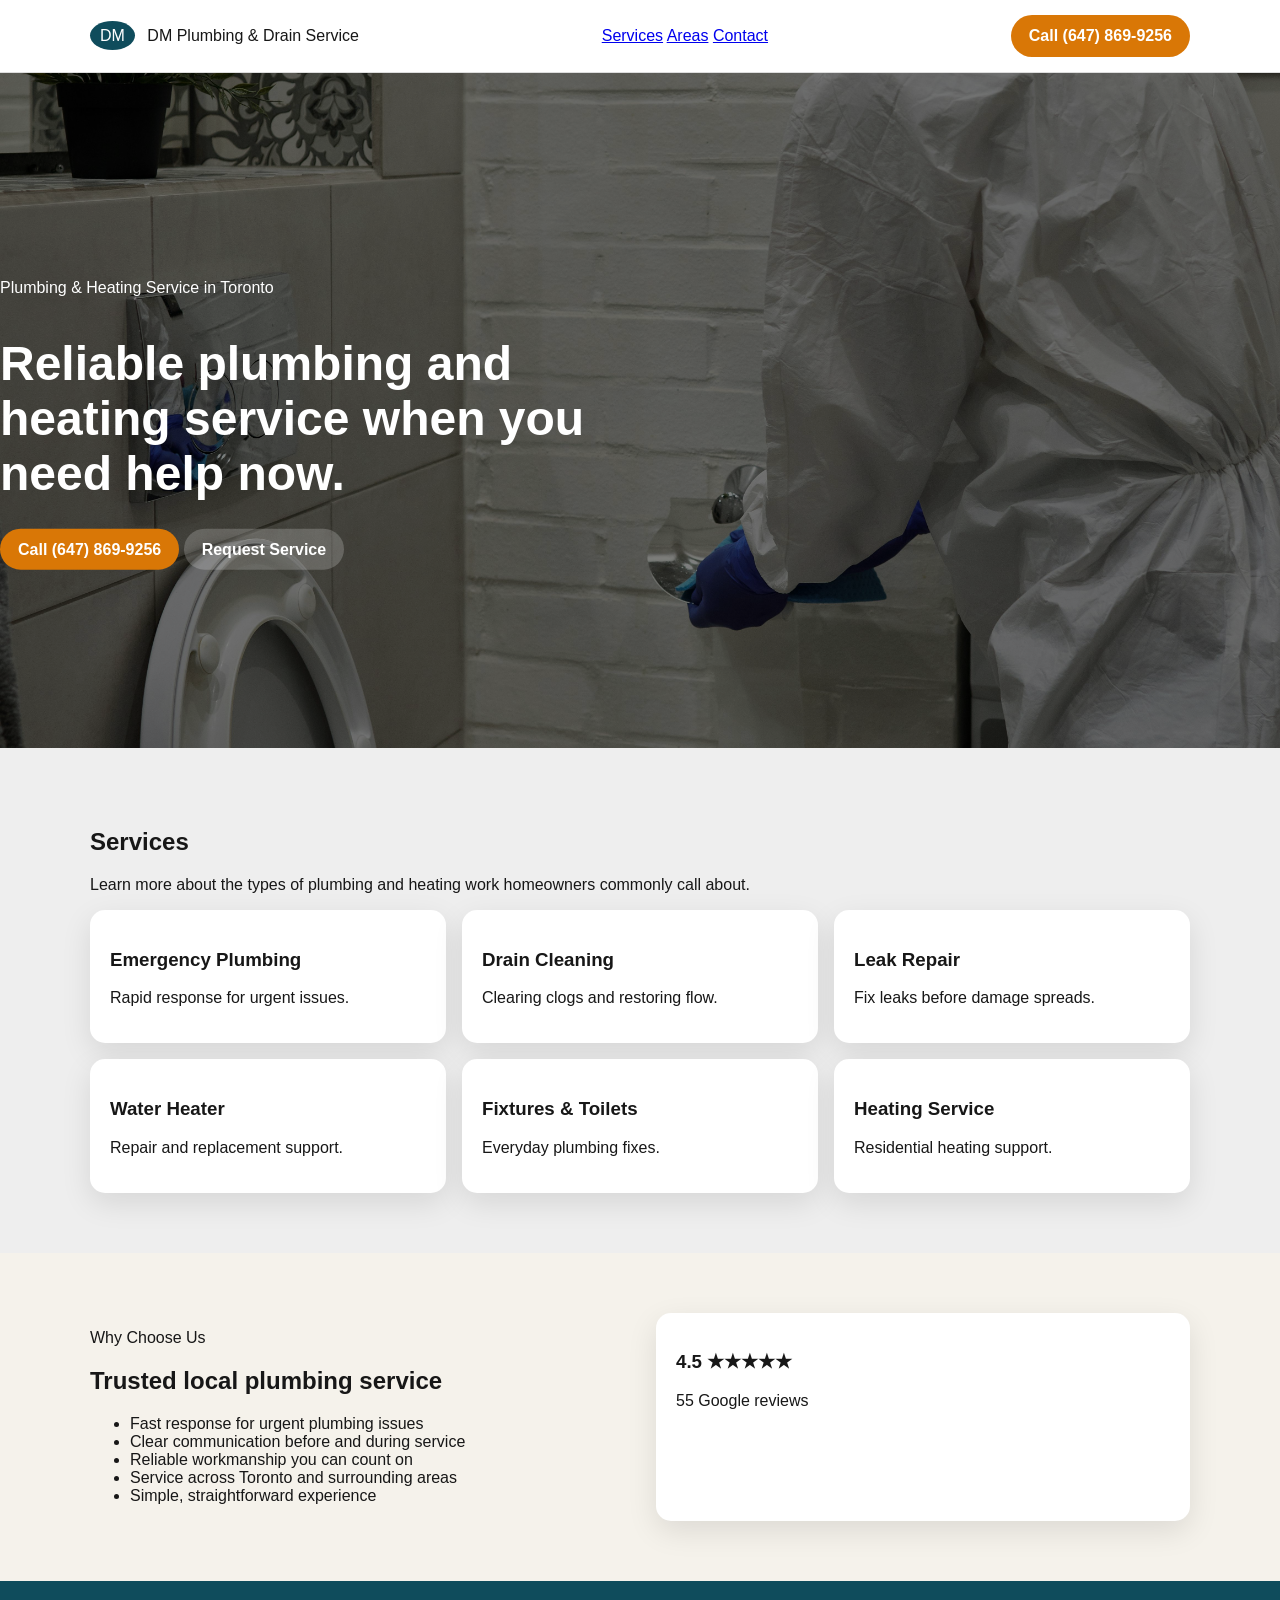
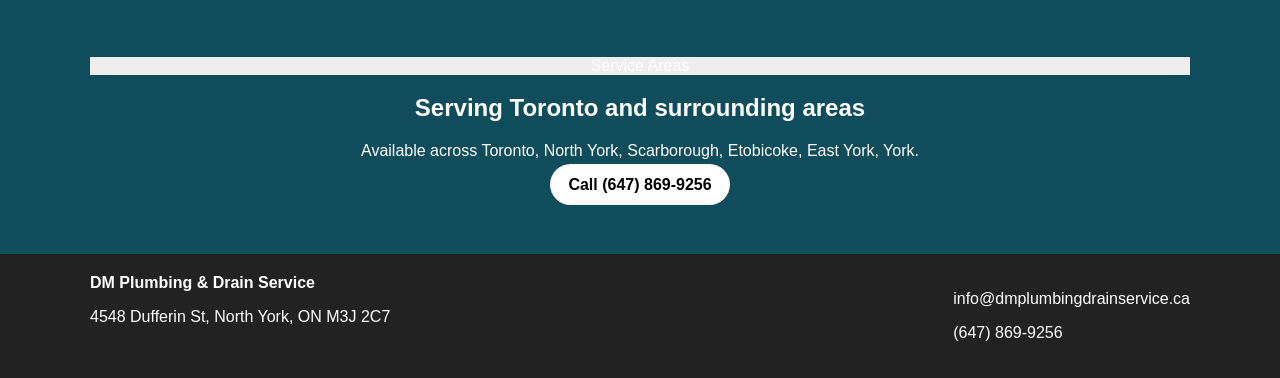
<file: index.html>
<!DOCTYPE html>
<html lang="en">
<head>
  <meta charset="UTF-8" />
  <meta name="viewport" content="width=device-width, initial-scale=1.0" />
  <title>DM Plumbing & Drain Service</title>
  <link rel="stylesheet" href="styles.css" />
</head>

<body>

<header class="header">
  <div class="container header-inner">
    <div class="brand">
      <span class="brand-mark">DM</span>
      DM Plumbing & Drain Service
    </div>

    <nav>
      <a href="#services">Services</a>
      <a href="#areas">Areas</a>
      <a href="contact.html">Contact</a>
    </nav>

    <a href="tel:+16478699256" class="btn primary">Call (647) 869-9256</a>
  </div>
</header>

<!-- HERO -->
<section class="hero">
  <img src="images/plumber-with-client.jpg" class="hero-img" />
  <div class="hero-overlay"></div>

  <div class="container hero-content">
    <p class="eyebrow">Plumbing & Heating Service in Toronto</p>

    <h1>
      Reliable plumbing and heating service when you need help now.
    </h1>

    <div class="hero-actions">
      <a href="tel:+16478699256" class="btn primary">Call (647) 869-9256</a>
      <a href="contact.html" class="btn secondary">Request Service</a>
    </div>
  </div>
</section>

<!-- SERVICES -->
<section id="services" class="section light">
  <div class="container">
    <h2>Services</h2>
    <p class="muted">
      Learn more about the types of plumbing and heating work homeowners commonly call about.
    </p>

    <div class="grid">
      <div class="card"><h3>Emergency Plumbing</h3><p>Rapid response for urgent issues.</p></div>
      <div class="card"><h3>Drain Cleaning</h3><p>Clearing clogs and restoring flow.</p></div>
      <div class="card"><h3>Leak Repair</h3><p>Fix leaks before damage spreads.</p></div>
      <div class="card"><h3>Water Heater</h3><p>Repair and replacement support.</p></div>
      <div class="card"><h3>Fixtures & Toilets</h3><p>Everyday plumbing fixes.</p></div>
      <div class="card"><h3>Heating Service</h3><p>Residential heating support.</p></div>
    </div>
  </div>
</section>

<!-- WHY -->
<section class="section">
  <div class="container split">
    <div>
      <p class="eyebrow dark">Why Choose Us</p>
      <h2>Trusted local plumbing service</h2>

      <ul class="list">
        <li>Fast response for urgent plumbing issues</li>
        <li>Clear communication before and during service</li>
        <li>Reliable workmanship you can count on</li>
        <li>Service across Toronto and surrounding areas</li>
        <li>Simple, straightforward experience</li>
      </ul>
    </div>

    <div class="card trust">
      <h3>4.5 ★★★★★</h3>
      <p class="muted">55 Google reviews</p>
    </div>
  </div>
</section>

<!-- CTA -->
<section id="areas" class="cta">
  <div class="container">
    <p class="eyebrow light">Service Areas</p>

    <h2>Serving Toronto and surrounding areas</h2>

    <p class="muted light-text">
      Available across Toronto, North York, Scarborough, Etobicoke, East York, York.
    </p>

    <a href="tel:+16478699256" class="btn white call-btn">
      Call (647) 869-9256
    </a>
  </div>
</section>

<!-- FOOTER -->
<footer class="footer">
  <div class="container footer-inner">
    <div>
      <strong>DM Plumbing & Drain Service</strong>
      <p>4548 Dufferin St, North York, ON M3J 2C7</p>
    </div>

    <div>
      <p>info@dmplumbingdrainservice.ca</p>
      <p>(647) 869-9256</p>
    </div>
  </div>
</footer>

</body>
</html>
</file>
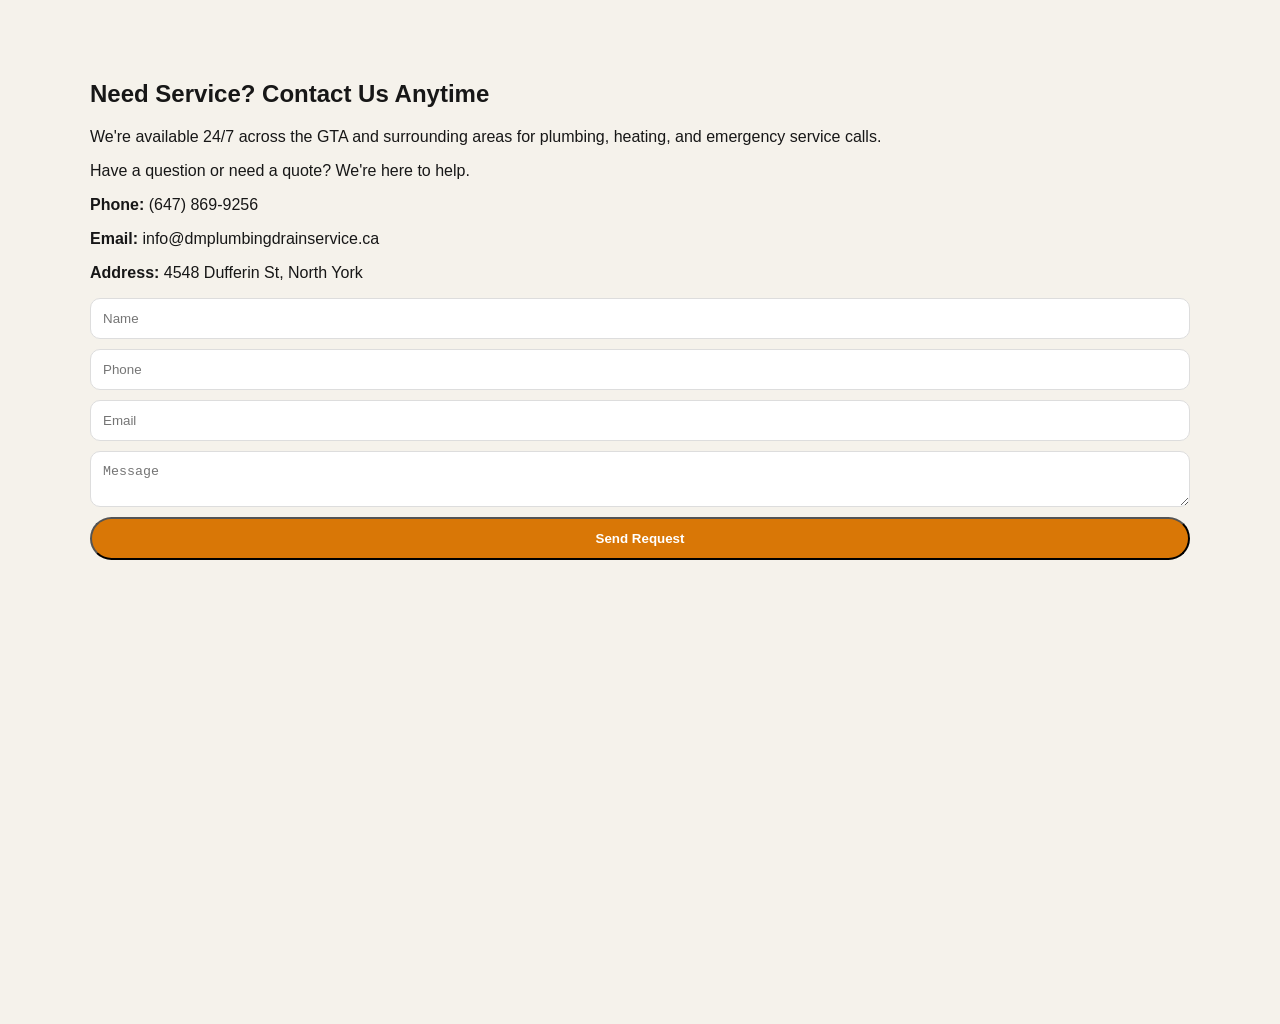
<file: contact.html>
<!DOCTYPE html>
<html lang="en">
<head>
  <meta charset="UTF-8" />
  <meta name="viewport" content="width=device-width, initial-scale=1.0"/>
  <title>Contact</title>
  <link rel="stylesheet" href="styles.css"/>
</head>

<body>

<section class="section">
  <div class="container contact-layout">

    <div>
      <h1>Need Service? Contact Us Anytime</h1>

      <p class="muted">
        We're available 24/7 across the GTA and surrounding areas for plumbing,
        heating, and emergency service calls.
      </p>

      <p class="strong">
        Have a question or need a quote? We're here to help.
      </p>

      <p><strong>Phone:</strong> (647) 869-9256</p>
      <p><strong>Email:</strong> info@dmplumbingdrainservice.ca</p>
      <p><strong>Address:</strong> 4548 Dufferin St, North York</p>
    </div>

    <form class="form">
      <input placeholder="Name">
      <input placeholder="Phone">
      <input placeholder="Email">
      <textarea placeholder="Message"></textarea>
      <button class="btn primary">Send Request</button>
    </form>

  </div>
</section>

<section class="map">
  <iframe src="https://www.google.com/maps?q=4548+Dufferin+St,+North+York,+ON&output=embed"></iframe>
</section>

</body>
</html>
</file>
<file: styles.css>
:root {
  --bg:#f5f2eb;
  --surface:#fff;
  --primary:#0f4c5c;
  --accent:#d97706;
  --text:#171717;
  --muted:#666;
}

body {margin:0;font-family:Arial;background:var(--bg);color:var(--text);}

.container {width:min(1100px,90%);margin:auto;}

.header {background:white;border-bottom:1px solid #ddd;}
.header-inner {display:flex;justify-content:space-between;align-items:center;padding:15px 0;}

.brand-mark {background:var(--primary);color:white;border-radius:50%;padding:6px 10px;margin-right:8px;}

.hero {position:relative;height:75vh;}
.hero-img {width:100%;height:100%;object-fit:cover;}
.hero-overlay {position:absolute;inset:0;background:rgba(0,0,0,0.5);}
.hero-content {position:absolute;top:50%;transform:translateY(-50%);color:white;}

.hero h1 {font-size:3rem;max-width:600px;}

.btn {padding:12px 18px;border-radius:999px;text-decoration:none;font-weight:bold;}
.primary {background:var(--accent);color:white;}
.secondary {background:rgba(255,255,255,0.2);color:white;}
.white {background:white;color:black;}

.section {padding:60px 0;}
.light {background:#eee;}

.grid {display:grid;grid-template-columns:repeat(3,1fr);gap:1rem;}
.card {background:white;padding:20px;border-radius:15px;box-shadow:0 10px 30px rgba(0,0,0,.1);}

.split {display:grid;grid-template-columns:1fr 1fr;gap:2rem;}

.cta {background:var(--primary);color:white;text-align:center;padding:60px 0;}
.call-btn {margin-top:20px;}

.footer {background:#222;color:white;padding:20px;}
.footer-inner {display:flex;justify-content:space-between;}

.form {display:grid;gap:10px;}
.form input,.form textarea {padding:12px;border-radius:10px;border:1px solid #ddd;}

.map iframe {width:100%;height:400px;border:0;}

@media(max-width:800px){
  .grid,.split {grid-template-columns:1fr;}
  .hero h1 {font-size:2rem;}
}
</file>
